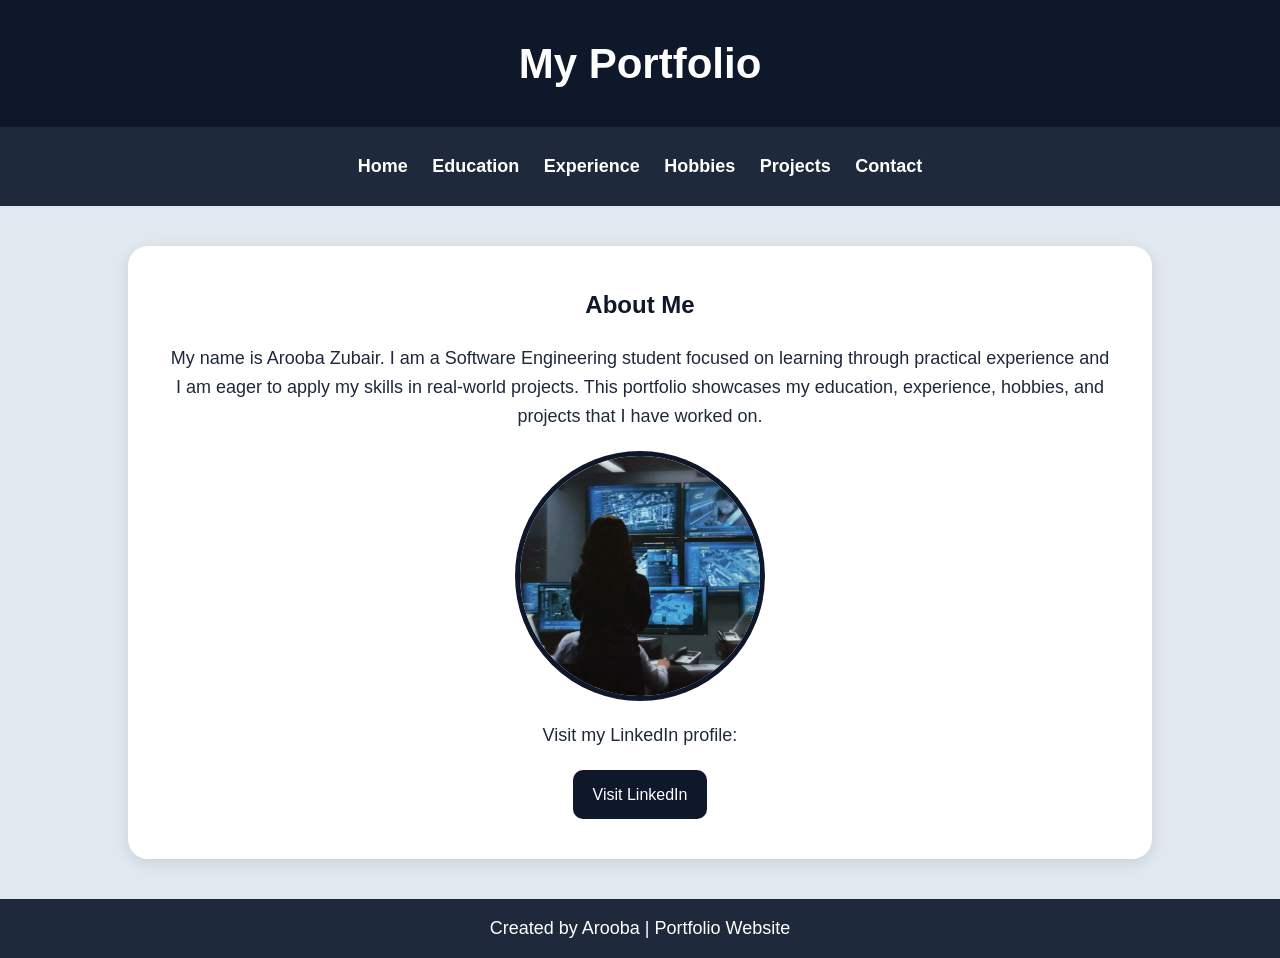
<file: index.html>
<!DOCTYPE html>
<html lang="en">
<head>
    <meta charset="UTF-8">
    <meta name="viewport" content="width=device-width, initial-scale=1.0">
    <title>My Portfolio</title>
    <link rel="stylesheet" href="style.css">
</head>
<body>
    
</body>
</html>
<body>

<header>
<h1>My Portfolio</h1>
</header>

<nav>
<ul class="menu">
<li><a href="index.html">Home</a></li>
<li><a href="education.html">Education</a></li>
<li><a href="experience.html">Experience</a></li>
<li><a href="hobbies.html">Hobbies</a></li>
<li><a href="projects.html">Projects</a></li>
<li><a href="contact.html">Contact</a></li>
</ul>
</nav>

<main>

<h2 id="about-heading">About Me</h2>

<p>
My name is Arooba Zubair. I am a Software Engineering student focused on learning through practical experience and I am eager to apply my skills in real-world projects. This portfolio showcases my education, experience, hobbies, and projects that I have worked on.
</p>


<img src="profile.webp" class="profile-img">


<p>Visit my LinkedIn profile:</p>

<a href="https://www.linkedin.com/in/arooba-z-3350313b4?utm_source=share_via&utm_content=profile&utm_medium=member_ios" target="_blank" class="btn">
Visit LinkedIn
</a>


</main>

<footer>

<p>
Created by Arooba | Portfolio Website
</p>

</footer>

</body>
</html>
</file>
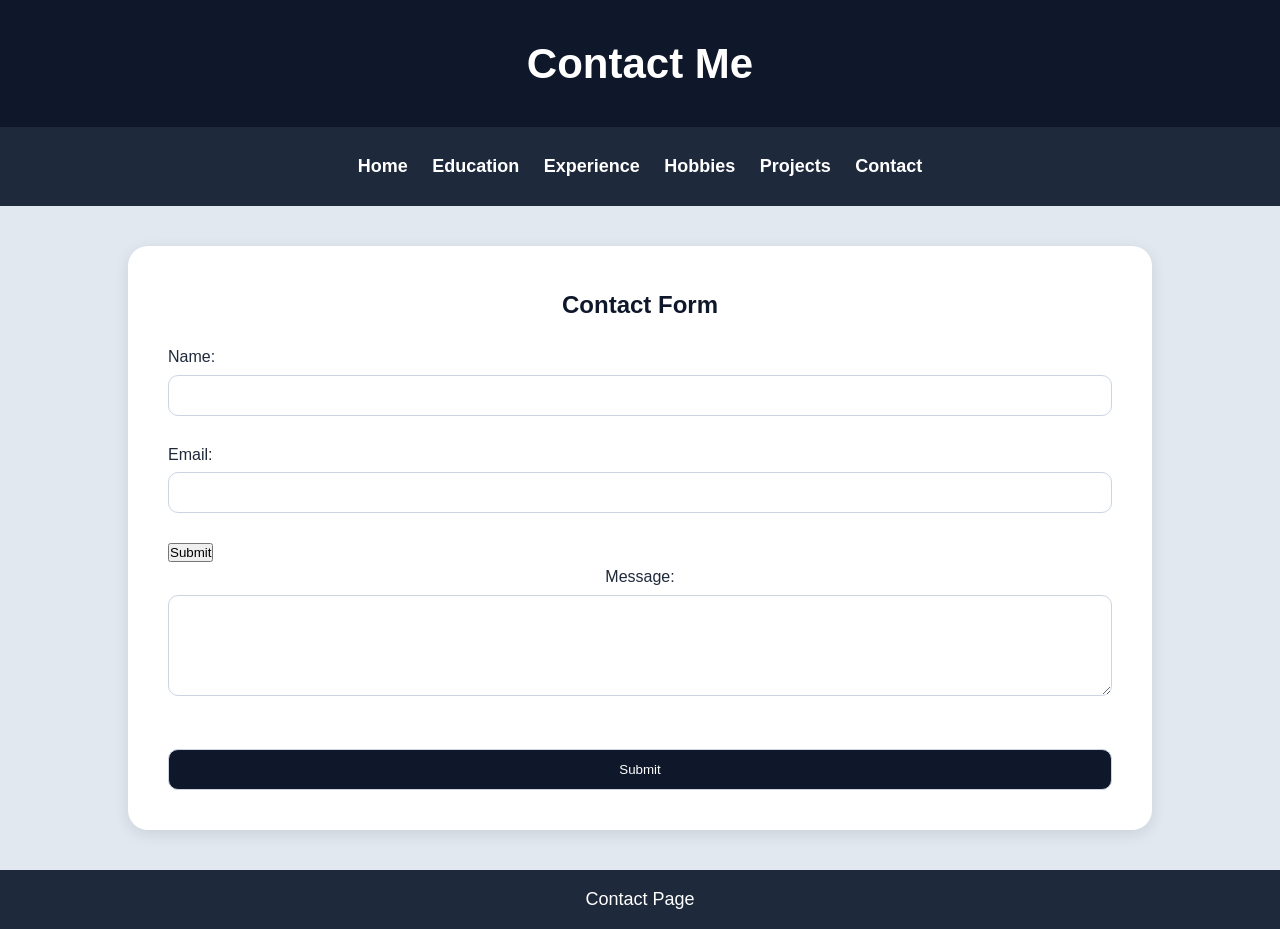
<file: contact.html>
<!DOCTYPE html>
<html lang="en">
<head>
    <meta charset="UTF-8">
    <meta name="viewport" content="width=device-width, initial-scale=1.0">
    <title>Contact Me</title>
    <link rel="stylesheet" href="style.css">
</head>

<body>

<header>
<h1>Contact Me</h1>
</header>

<nav>
<ul class="menu">

<li><a href="index.html">Home</a></li>
<li><a href="education.html">Education</a></li>
<li><a href="experience.html">Experience</a></li>
<li><a href="hobbies.html">Hobbies</a></li>
<li><a href="projects.html">Projects</a></li>
<li><a href="contact.html">Contact</a></li>

</ul>
</nav>

<main>

<h2>Contact Form</h2>

<form action="https://formsubmit.co/aroobazuber@gmail.com" method="POST">
<!-- 'name' attribute dena lazmi hai -->
<label>Name:</label>
<input type="text" name="name" required>
<br><br>
<label>Email:</label>
<input type="email" name="email" required>
<br><br>
<!-- Form submit karne ke liye button -->
<button type="submit">Submit</button>
</form>

<label>Message:</label>
<br>
<textarea rows="5"></textarea>

<br><br>

<input type="submit" value="Submit" class="btn">

</form>

</main>

<footer>



<p>Contact Page</p>

</footer>

</body>
</html>
</file>
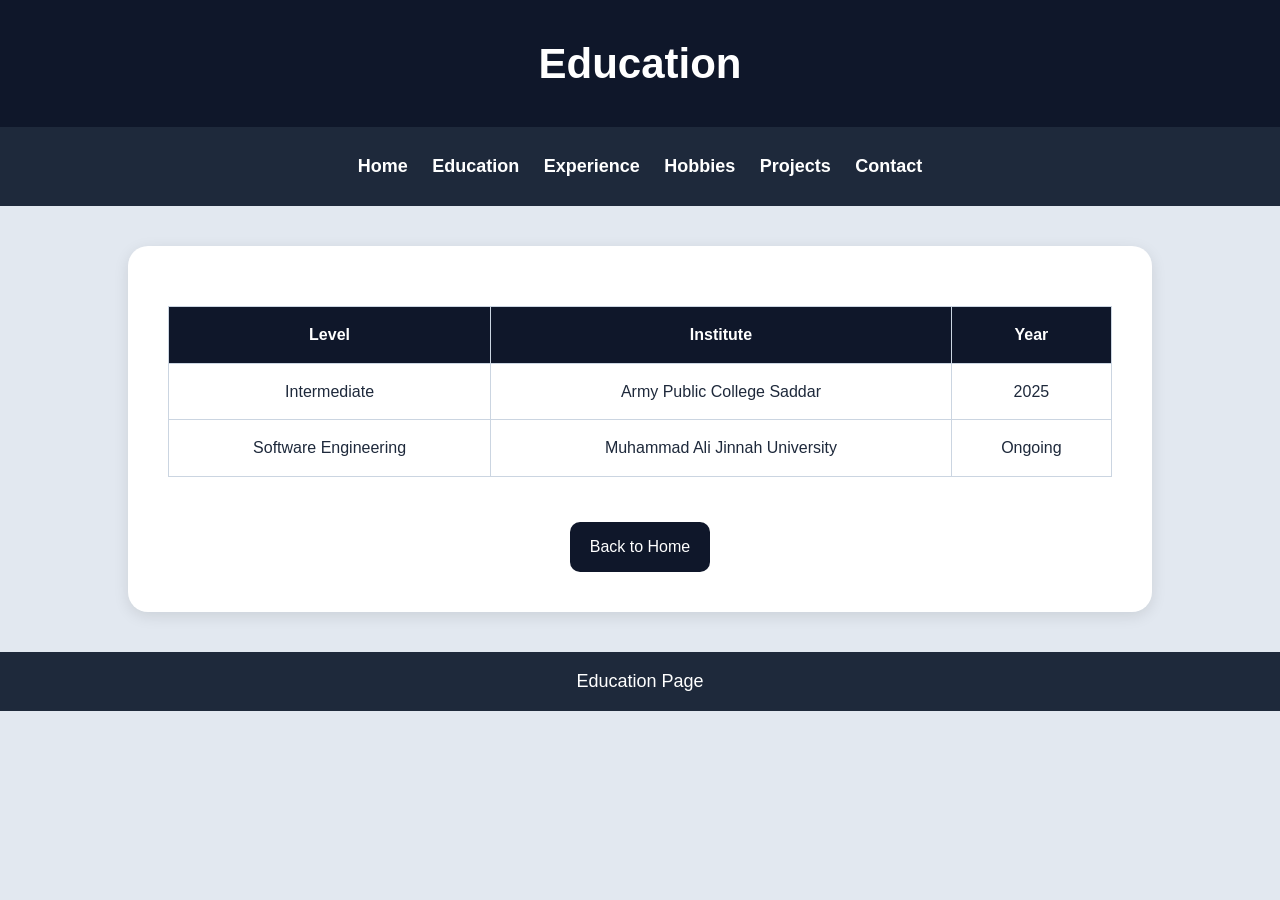
<file: education.html>
<!DOCTYPE html>
<html lang="en">
<head>
    <meta charset="UTF-8">
    <meta name="viewport" content="width=device-width, initial-scale=1.0">
    <title>Education</title>
    <link rel="stylesheet" href="style.css">
</head>

<body>

<header>
<h1>Education</h1>
</header>


<nav>
<ul class="menu">

<li><a href="index.html">Home</a></li>
<li><a href="education.html">Education</a></li>
<li><a href="experience.html">Experience</a></li>
<li><a href="hobbies.html">Hobbies</a></li>
<li><a href="projects.html">Projects</a></li>
<li><a href="contact.html">Contact</a></li>

</ul>
</nav>


<main>

<table>

<tr>
<th>Level</th>
<th>Institute</th>
<th>Year</th>
</tr>

<tr>
<td>Intermediate</td>
<td>Army Public College Saddar</td>
<td>2025</td>
</tr>

<tr>
<td>Software Engineering</td>
<td>Muhammad Ali Jinnah University</td>
<td>Ongoing</td>
</tr>

</table>

<br>

<a href="index.html" class="btn">
Back to Home
</a>

</main>

<footer>

<p>Education Page</p>

</footer>

</body>
</html>
</file>
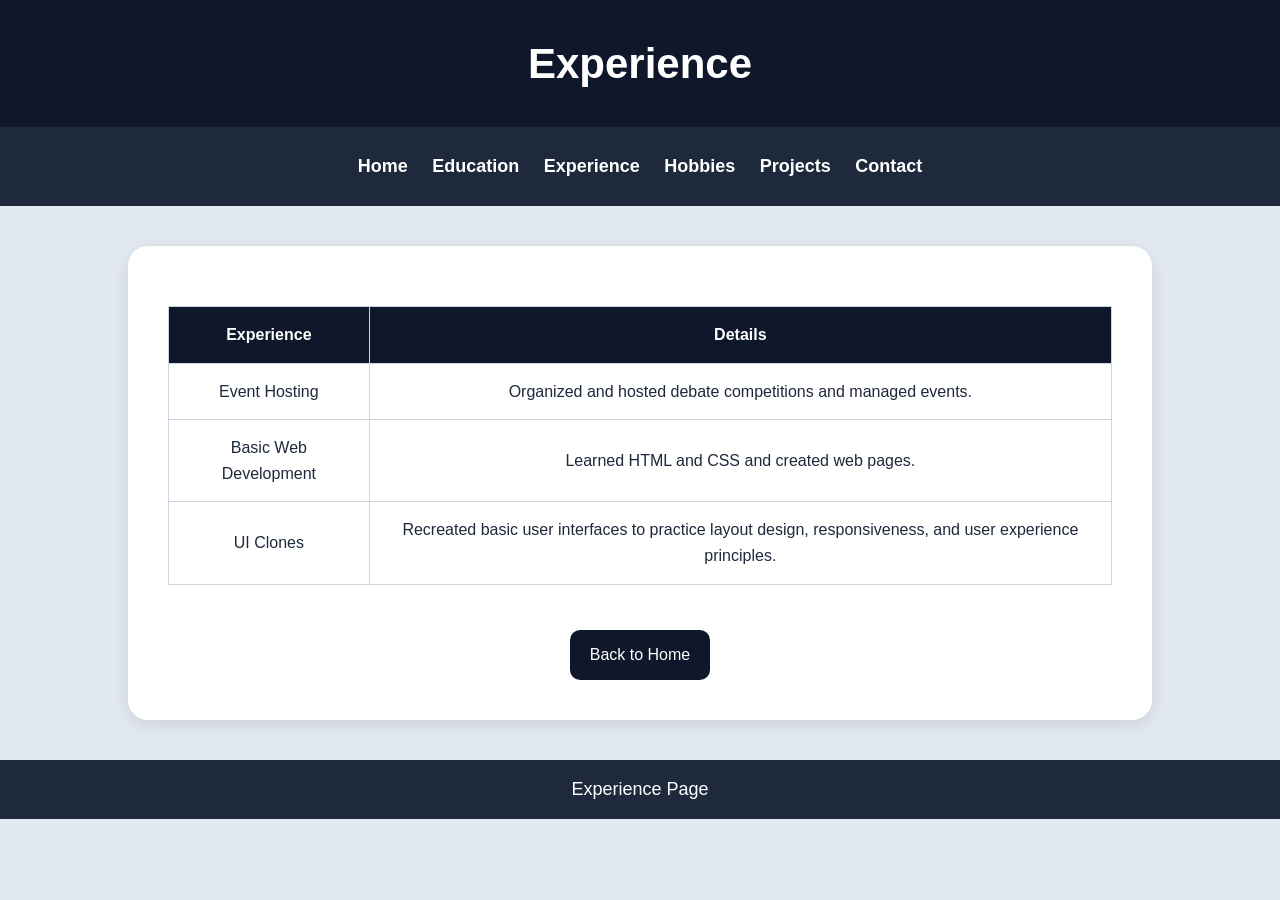
<file: experience.html>
<!DOCTYPE html>
<html lang="en">
<head>
    <meta charset="UTF-8">
    <meta name="viewport" content="width=device-width, initial-scale=1.0">
    <title>Experience</title>
    <link rel="stylesheet" href="style.css">
</head>

<body>

<header>
<h1>Experience</h1>
</header>

<nav>
<ul class="menu">

<li><a href="index.html">Home</a></li>
<li><a href="education.html">Education</a></li>
<li><a href="experience.html">Experience</a></li>
<li><a href="hobbies.html">Hobbies</a></li>
<li><a href="projects.html">Projects</a></li>
<li><a href="contact.html">Contact</a></li>

</ul>
</nav>


<main>

<table>

<tr>
<th>Experience</th>
<th>Details</th>
</tr>

<tr>
<td>Event Hosting</td>
<td>Organized and hosted debate competitions and managed events.</td>
</tr>

<tr>
<td>Basic Web Development</td>
<td>Learned HTML and CSS and created web pages.</td>
</tr>

<tr>
<td>UI Clones</td>
<td>Recreated basic user interfaces to practice layout design, responsiveness, and user experience principles.</td>
</tr>

</table>

<br>

<a href="index.html" class="btn">
Back to Home
</a>

</main>

<footer>

<p>Experience Page</p>

</footer>

</body>
</html>
</file>
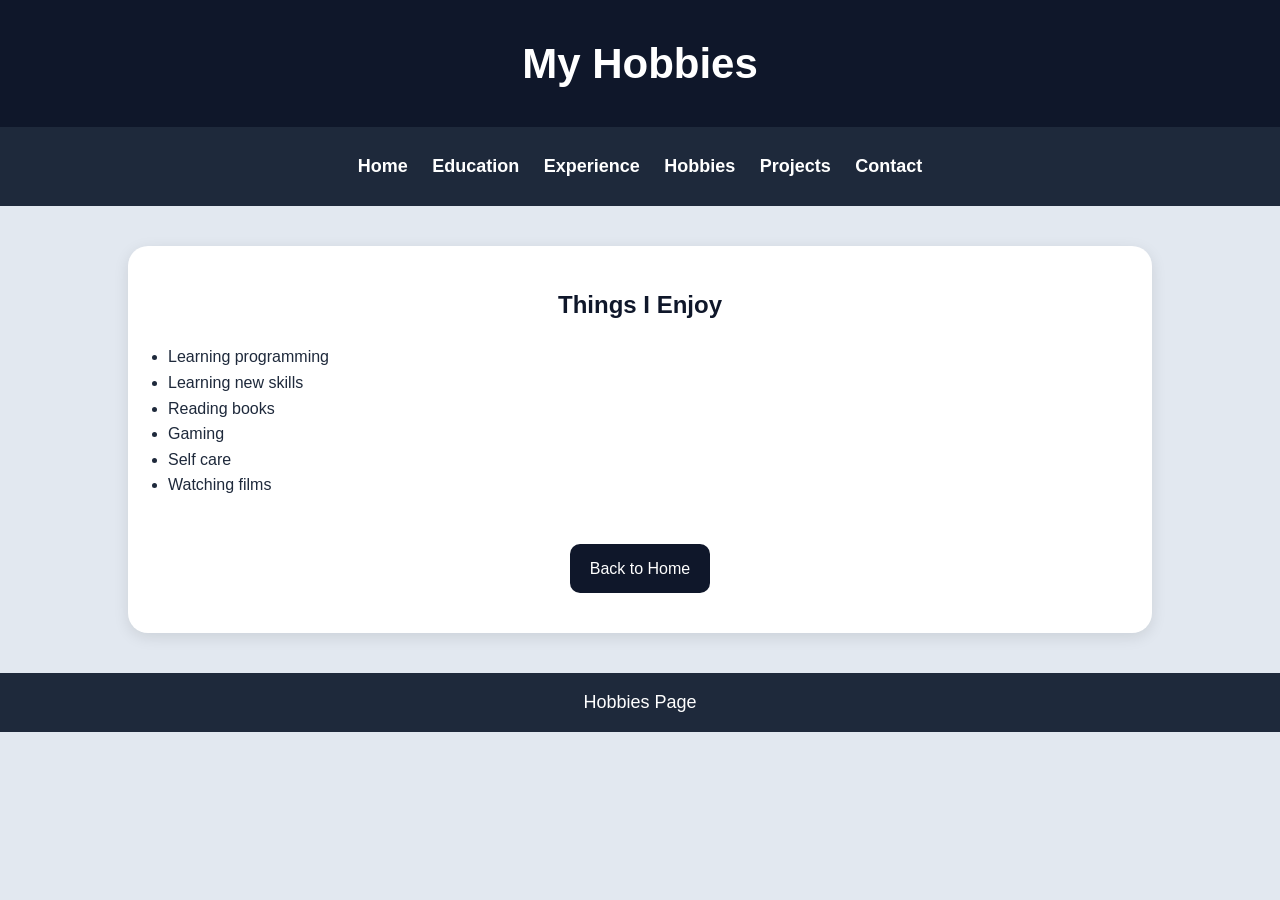
<file: hobbies.html>
<!DOCTYPE html>
<html lang="en">
<head>
    <meta charset="UTF-8">
    <meta name="viewport" content="width=device-width, initial-scale=1.0">
    <title>Hobbies</title>
    <link rel="stylesheet" href="style.css">
</head>

<body>

<header>
<h1>My Hobbies</h1>
</header>

<nav>
<ul class="menu">

<li><a href="index.html">Home</a></li>
<li><a href="education.html">Education</a></li>
<li><a href="experience.html">Experience</a></li>
<li><a href="hobbies.html">Hobbies</a></li>
<li><a href="projects.html">Projects</a></li>
<li><a href="contact.html">Contact</a></li>

</ul>
</nav>

<main>

<h2>Things I Enjoy</h2>

<ul>

<li>Learning programming</li>
<li>Learning new skills</li>
<li>Reading books</li>
<li>Gaming</li>
<li>Self care</li>
<li>Watching films</li>

</ul>

<br>

<a href="index.html" class="btn">
Back to Home
</a>

</main>

<footer>

<p>Hobbies Page</p>

</footer>

</body>
</html>
</file>
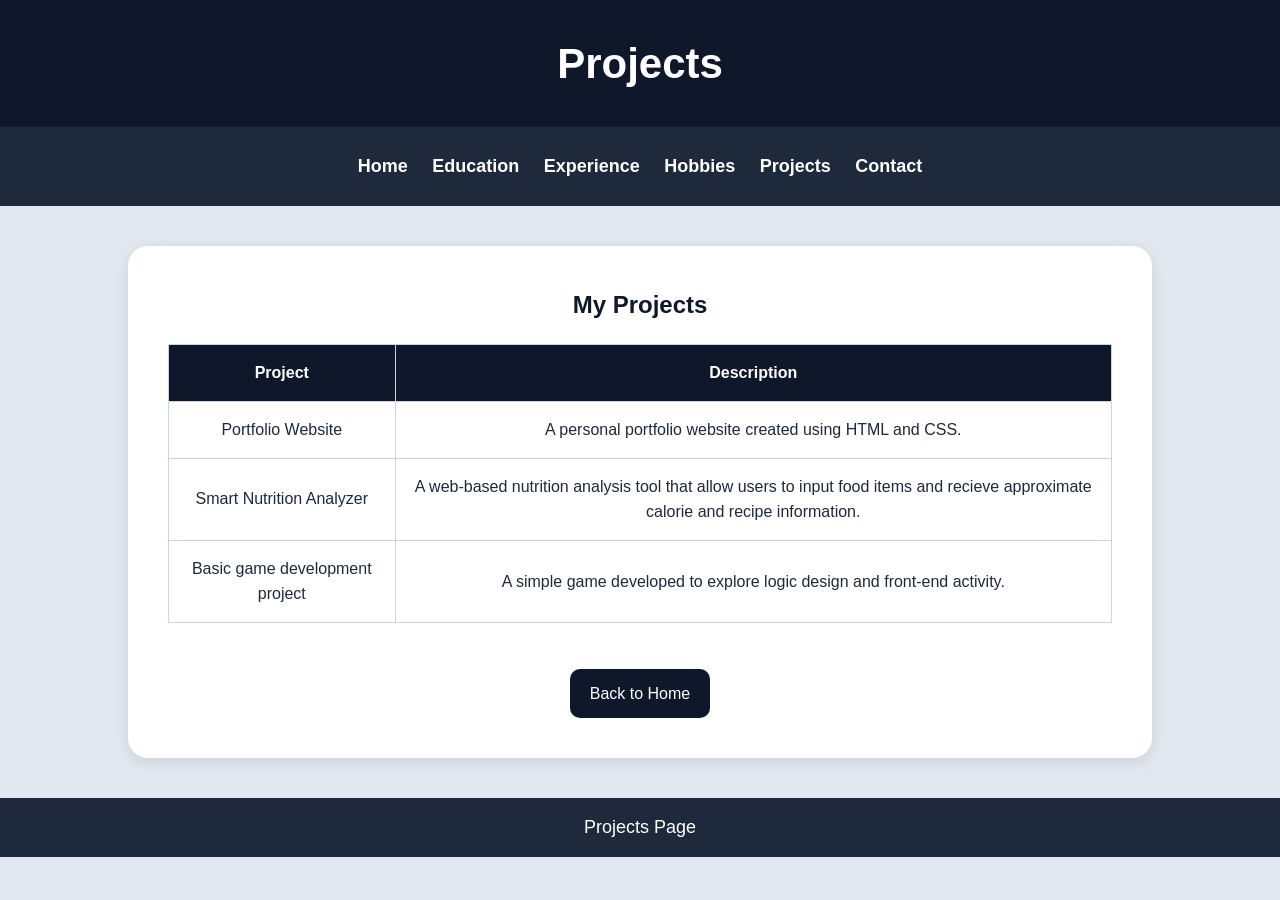
<file: projects.html>
<!DOCTYPE html>
<html lang="en">
<head>
    <meta charset="UTF-8">
    <meta name="viewport" content="width=device-width, initial-scale=1.0">
    <title>Projects</title>
    <link rel="stylesheet" href="style.css">
</head>

<body>

<header>
<h1>Projects</h1>
</header>

<nav>
<ul class="menu">

<li><a href="index.html">Home</a></li>
<li><a href="education.html">Education</a></li>
<li><a href="experience.html">Experience</a></li>
<li><a href="hobbies.html">Hobbies</a></li>
<li><a href="projects.html">Projects</a></li>
<li><a href="contact.html">Contact</a></li>

</ul>
</nav>

<main>

<h2>My Projects</h2>

<table>

<tr>
<th>Project</th>
<th>Description</th>
</tr>

<tr>
<td>Portfolio Website</td>
<td>A personal portfolio website created using HTML and CSS.</td>
</tr>

<tr>
<td>Smart Nutrition Analyzer</td>
<td>A web-based nutrition analysis tool that allow users to input food items and recieve approximate calorie and recipe information.</td>
</tr>

<tr>
<td>Basic game development project</td>
<td>A simple game developed to explore logic design and front-end activity.</td>
</tr>



</table>

<br>

<a href="index.html" class="btn">
Back to Home
</a>

</main>

<footer>

<p>Projects Page</p>

</footer>

</body>
</html>
</file>
<file: style.css>
/* Using universal for all*/

*{
    margin:0;
    padding:0;
    box-sizing:border-box;
}


body{
    font-family: Arial, sans-serif;
    background-color:#e2e8f0;
    color:#1e293b;
    line-height:1.6;
}

header{
    background-color:#0f172a;
    color:white;
    text-align:center;
    padding:30px;
}

/* For top nav bar */

nav{
    background-color:#1e293b;
    padding:15px;
}


.menu{
    list-style:none;
    text-align:center;
}

.menu li{
    display:inline-block;
    margin:10px;
}

.menu a{
    color:white;
    text-decoration:none;
    font-size:18px;
    font-weight:bold;
    transition:0.3s;
}

/* Hover Effect imp */

.menu a:hover{
    color:#93cee8;
}


main{
    background-color:white;
    width:80%;
    margin:40px auto;
    padding:40px;
    border-radius:20px;
    box-shadow:0px 4px 15px rgba(0,0,0,0.1);

    text-align:center;
}

/* Headings */

h1{
    font-size:42px;
}

h2{
    margin-bottom:20px;
    color:#0f172a;
}

/* PROFILE IMAGE */

.profile-img{
    width:250px;
    height:250px;
    object-fit:cover;

    border-radius:50%;

    border:5px solid #0f172a;

    margin:20px auto;

    display:block;
}

/* Para */

p{
    margin-top:15px;
    font-size:18px;
}

/* Buttons */

.btn{
    display:inline-block;
    background-color:#0f172a;
    color:white;
    padding:12px 20px;
    margin-top:20px;
    text-decoration:none;
    border-radius:10px;
    transition:0.3s;
}

.btn:hover{
    background-color:#93cee8;
}


table{
    width:100%;
    border-collapse:collapse;
    margin-top:20px;
}

table, th, td{
    border:1px solid #cbd5e1;
}

th{
    background-color:#0f172a;
    color:white;
}

th, td{
    padding:15px;
    text-align:center;
}

/* Form */

input, textarea{
    width:100%;
    padding:12px;
    border-radius:10px;
    border:1px solid #cbd5e1;
    margin-top:5px;
}

/* Footer navbar */

.footer-nav{
    background-color:#0f172a;
    padding:20px;
    text-align:center;
}

.footer-nav a{
    color:white;
    text-decoration:none;
    margin:15px;
    font-weight:bold;
}

.footer-nav a:hover{
    color:#38bdf8;
}


footer p{
    text-align:center;
    background-color:#1e293b;
    color:white;
    padding:15px;
}
form{
    text-align: left;
}

ul{
    text-align: left;
}
</file>
